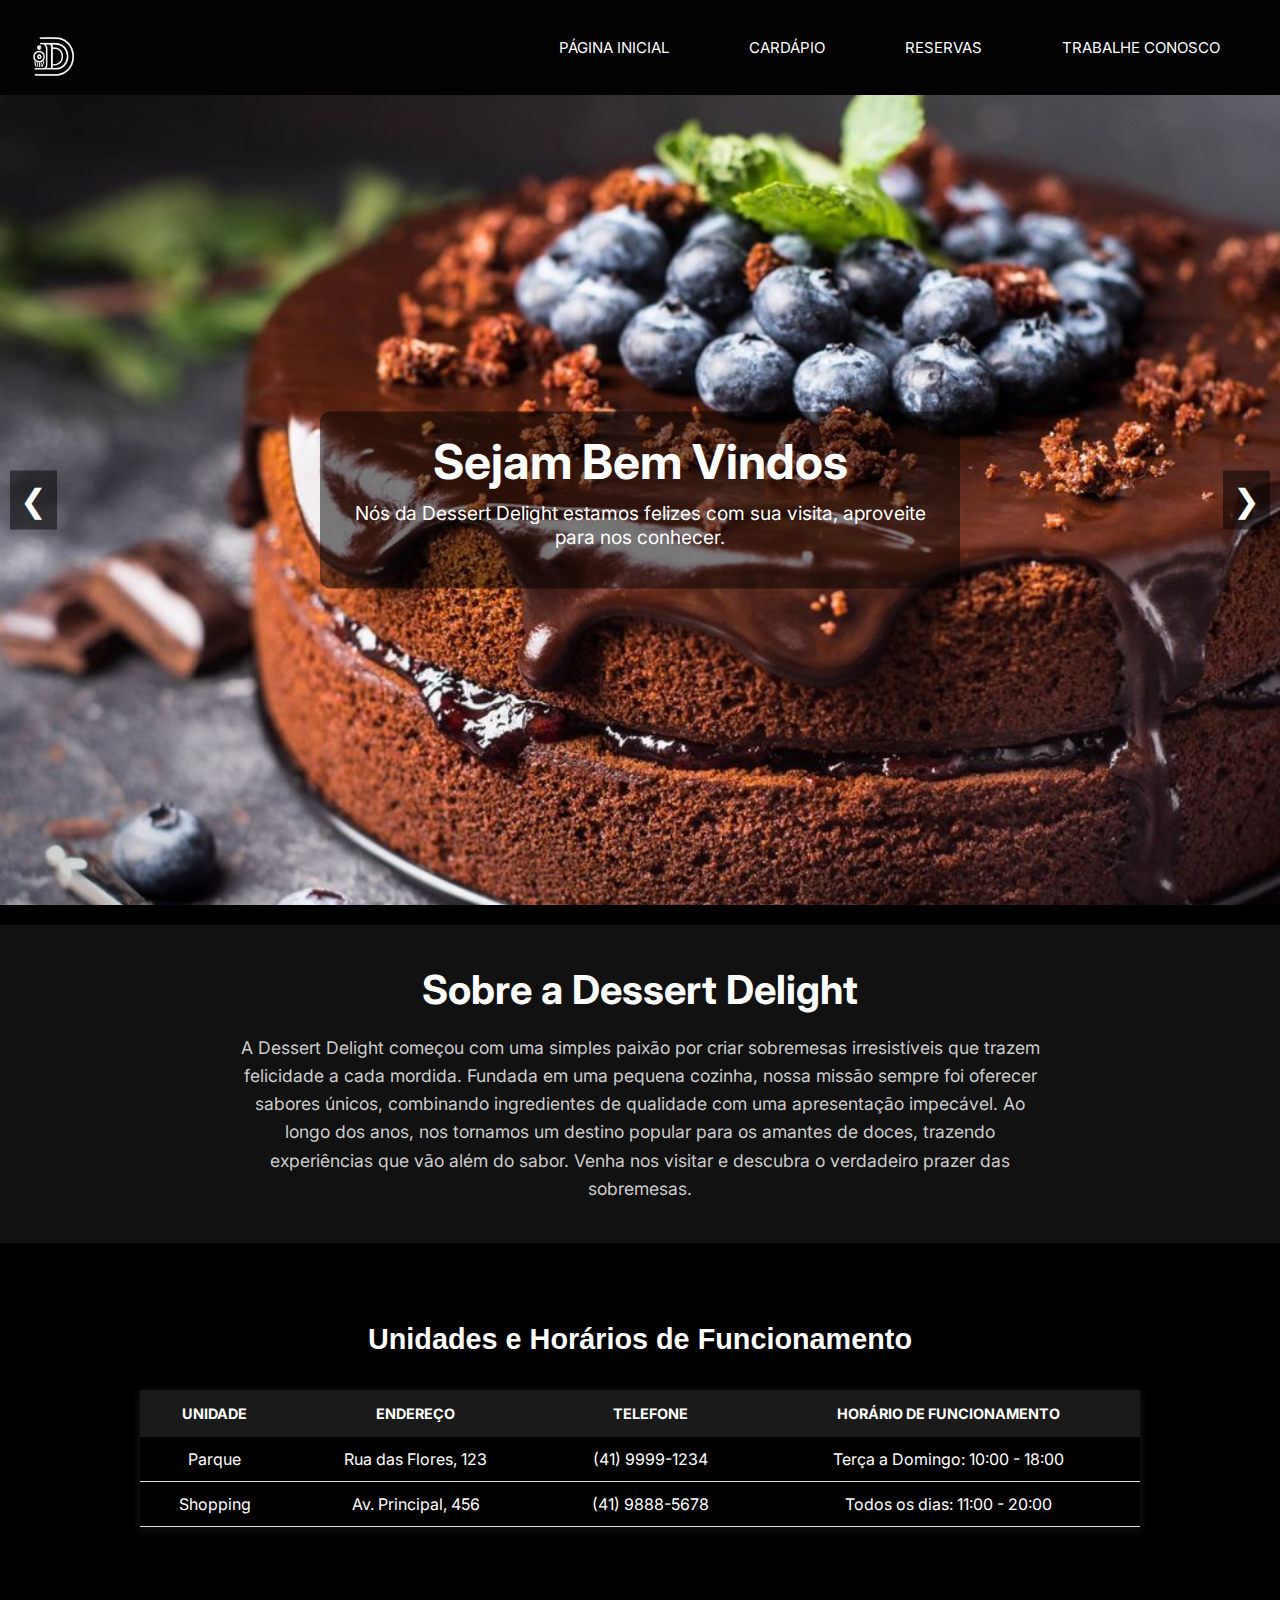
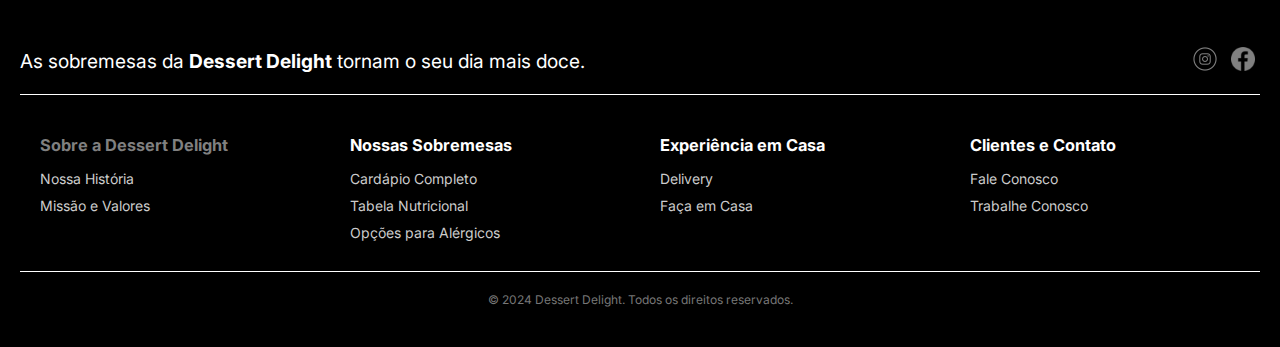
<file: index.html>
<!DOCTYPE html>
<html lang="pt-BR">

<head>
  <meta charset="UTF-8">
  <meta name="description" content="Dessert Delight - As melhores sobremesas artesanais de Curitiba">
  <meta name="keywords" content="sobremesas, doces, bolos, tortas, cookies, Curitiba">
  <title>Dessert Delight</title>
  <link rel="stylesheet" href="styles/index.css">
</head>

<body>

  <!-- Navbar -->
  <header class="navbar">
    <div class="container_nav">
      <nav>
        <div class="img_nav">
          <a href="index.html"><!--link pra pagina inicial--></a>
          <img src="img/logoloja.jpg" alt="logoloja">
        </div></a>
        <div class="nav-list">
          <ul class="ul">
            <li class="nav-item"><a href="index.html" class="nav-link">PÁGINA INICIAL</a></li>
            <li class="nav-item"><a href="menu.html" class="nav-link">CARDÁPIO</a></li>
            <li class="nav-item"><a href="reservas.html" class="nav-link">RESERVAS</a></li>
            <li class="nav-item"><a href="trabalhe-conosco.html" class="nav-link">TRABALHE CONOSCO</a></li>
          </ul>
        </div>
        <div class="mobile-menu-icon">
          <button xx="menuShow()"><img class="icon" src="img/menu_white_36dp.svg" alt=""></button>
        </div>
      </nav>



      <div class="mobile-menu">

        <ul>
          <li class="nav-item"><a href="index.html" class="nav-link">PÁGINA INICIAL</a></li>
          <li class="nav-item"><a href="menu.html" class="nav-link">CARDÁPIO</a></li>
          <li class="nav-item"><a href="reservas.html" class="nav-link">RESERVAS</a></li>
          <li class="nav-item"><a href="trabalhe-conosco.html" class="nav-link">TRABALHE CONOSCO</a></li>
        </ul>

      </div>
    </div>
  </header>

  <!-- Carrossel -->
  <section class="carousel-container">
    <div class="carousel">
      <button class="carousel-btn prev" onclick="mudarSlide(-1)">&#10094;</button>

      <div class="carousel-items">
        <div class="carousel-slide">
          <img src="img/restaurant1.jpg" alt="Restaurante 1">
          <div class="carousel-caption">
            <h2>Sejam Bem Vindos</h2>
            <p>Nós da Dessert Delight estamos felizes com sua visita, aproveite para nos conhecer.</p>
          </div>
        </div>

        <div class="carousel-slide">
          <img src="img/restaurant2.jpg" alt="Restaurante 2">
          <div class="carousel-caption">
            <h2>Ambiente <span>Aconchegante</span></h2>
            <p>Venha experimentar o melhor da gastronomia em um ambiente acolhedor.</p>
          </div>
        </div>

        <div class="carousel-slide">
          <img src="img/restaurant3.jpg" alt="Restaurante 3">
          <div class="carousel-caption">
            <h2>Sabores <span>Inesquecíveis</span></h2>
            <p>Aproveite uma experiência única com pratos feitos para você.</p>
          </div>
        </div>
      </div>

      <button class="carousel-btn next" onclick="mudarSlide(1)">&#10095;</button>
    </div>
  </section>
  <section class="about-section">
    <div class="about-content">
      <h2>Sobre a Dessert Delight</h2>
      <p>A Dessert Delight começou com uma simples paixão por criar sobremesas irresistíveis que trazem felicidade a
        cada mordida. Fundada em uma pequena cozinha, nossa missão sempre foi oferecer sabores únicos, combinando
        ingredientes de qualidade com uma apresentação impecável. Ao longo dos anos, nos tornamos um destino popular
        para os amantes de doces, trazendo experiências que vão além do sabor. Venha nos visitar e descubra o verdadeiro
        prazer das sobremesas.</p>
    </div>
  </section>

  <script src="scripts/carousel.js"></script>

  
  <section class="tabela">
    <h2>Unidades e Horários de Funcionamento</h2>
    <table class="info-tabela">
      <thead>
        <tr>

          <th>Unidade</th>
          <th>Endereço</th>
          <th>Telefone</th>
          <th>Horário de Funcionamento</th>

        </tr>
      </thead>
      <tbody>

        <tr>

          <td>Parque</td>
          <td>Rua das Flores, 123</td>
          <td>(41) 9999-1234</td>
          <td>Terça a Domingo: 10:00 - 18:00</td>
          
        </tr>

        <tr>
          <td>Shopping</td>
          <td>Av. Principal, 456</td>
          <td>(41) 9888-5678</td>
          <td>Todos os dias: 11:00 - 20:00</td>

        </tr>

      </tbody>
    </table>
  </section>
  
</body>
<!-- Rodapé -->
<footer class="footer">
  <div class="footer-top">
    <p>As sobremesas da <strong>Dessert Delight</strong> tornam o seu dia mais doce.</p>
    <div class="social-icons">
      <a href="#" target="_blank"><img src="img/instagram-icon.png" alt="Instagram"></a>
      <a href="#" target="_blank"><img src="img/facebook-icon.png" alt="Facebook"></a>
    </div>
  </div>

  <div class="footer-links">
    <div class="footer-column">
      <h3 style="color: grey;">Sobre a Dessert Delight</h3>
      <a href="#">Nossa História</a>
      <a href="#">Missão e Valores</a>
    </div>
    <div class="footer-column">
      <h3>Nossas Sobremesas</h3>
      <a href="menu.html">Cardápio Completo</a>
      <a href="#">Tabela Nutricional</a>
      <a href="#">Opções para Alérgicos</a>
    </div>
    <div class="footer-column">
      <h3>Experiência em Casa</h3>
      <a href="#">Delivery</a>
      <a href="#">Faça em Casa</a>
    </div>
    <div class="footer-column">
      <h3>Clientes e Contato</h3>
      <a href="#">Fale Conosco</a>
      <a href="trabalhe-conosco.html">Trabalhe Conosco</a>
    </div>
  </div>

  <div class="footer-bottom">
    <p>&copy; 2024 Dessert Delight. Todos os direitos reservados.</p>
  </div>
</footer>

</html>
</file>
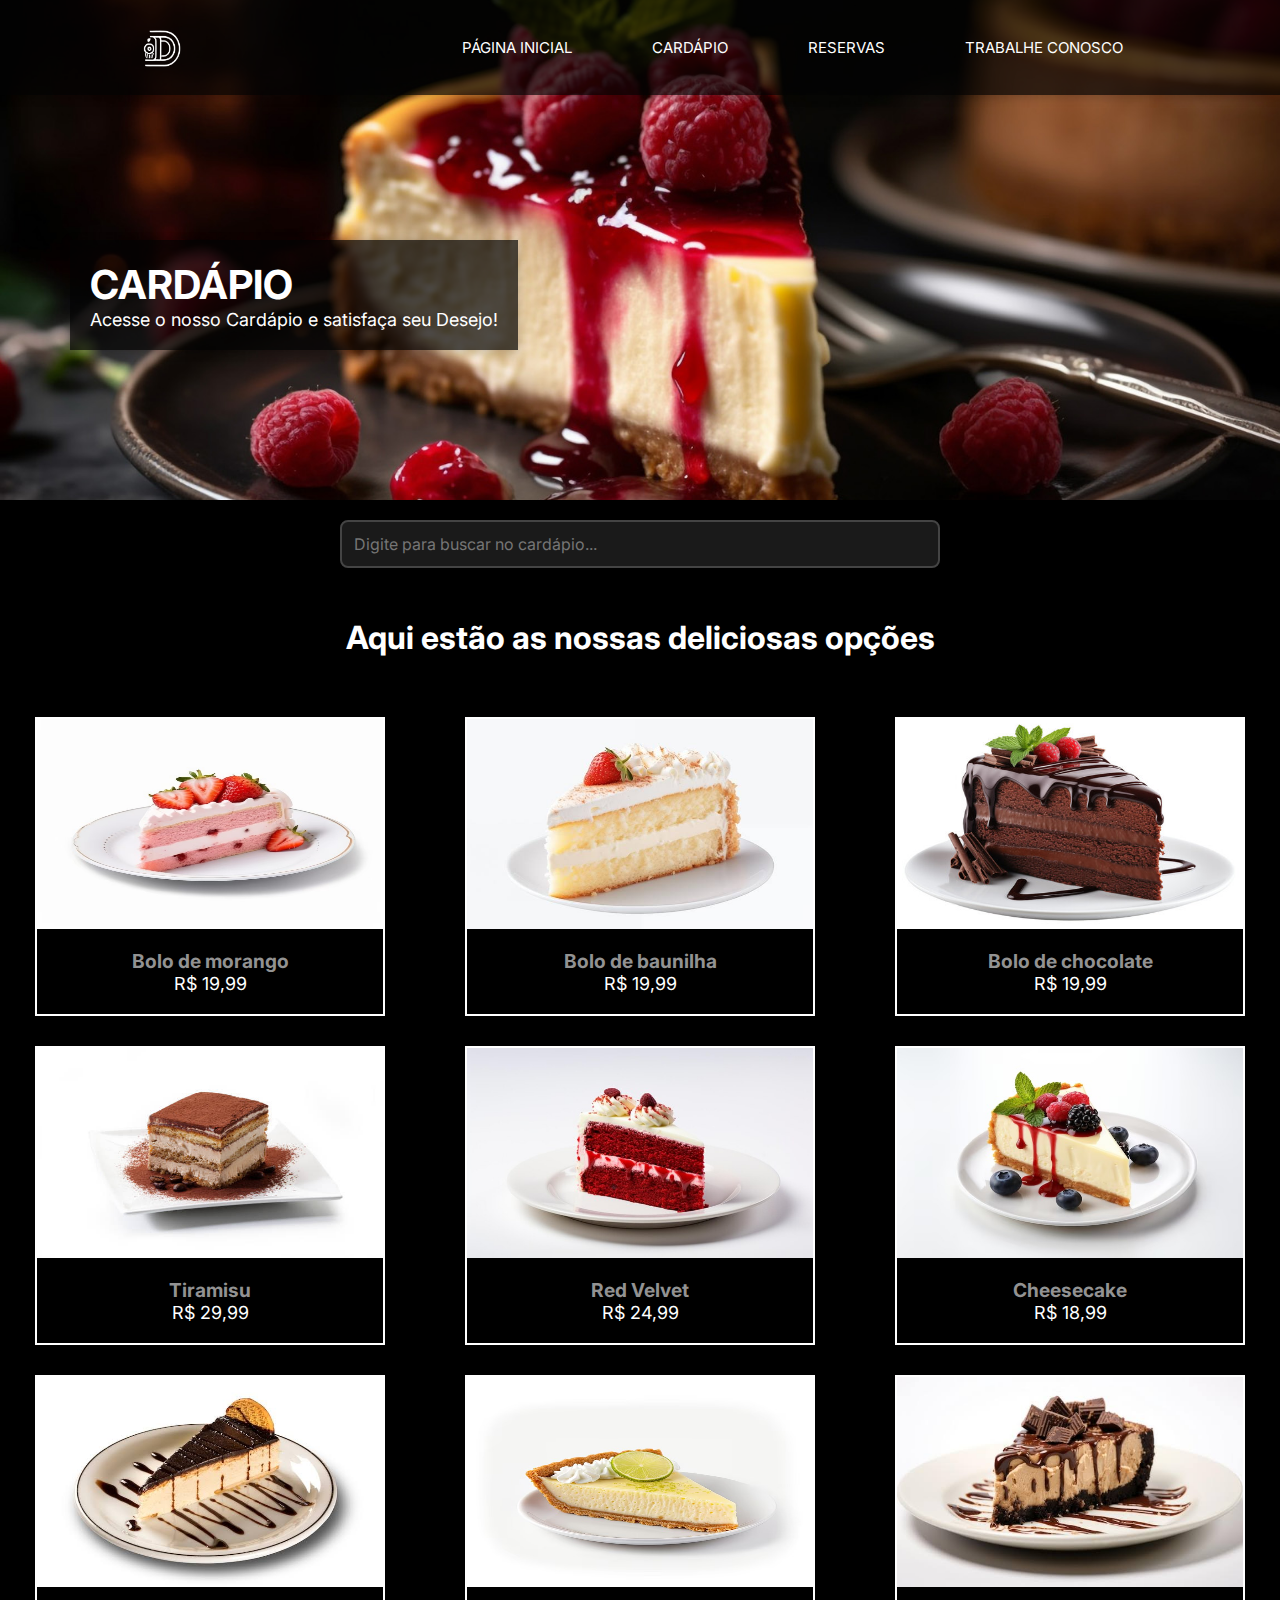
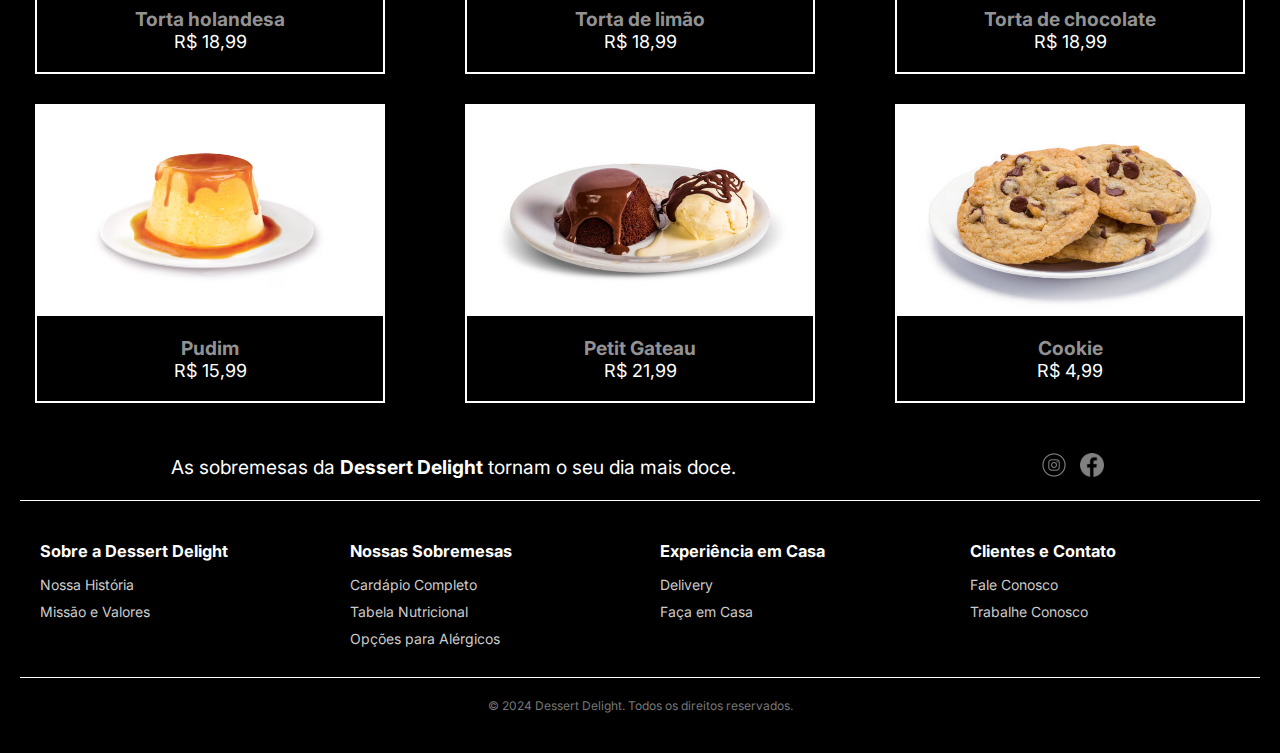
<file: menu.html>
<!DOCTYPE html>
<html lang="pt-br">
<head>
    <meta charset="UTF-8">
    <meta name="viewport" content="width=device-width, initial-scale=1.0">
    <title>Cardápio | Dessert Delight</title>
    <link rel="stylesheet" href="styles/menu.css">
    <link rel="stylesheet" href="https://cdnjs.cloudflare.com/ajax/libs/font-awesome/4.7.0/css/font-awesome.css" />
</head>
<body>
    <main>
        <header class="navbar" style="background-image: url('img/headerimg.jpg');">
            <div class="container_nav">
                <nav>
                    <div class="img_nav">
                        <a href="index.html"><img src="img/logo.png" alt="logoloja"></a>
                    </div>
                    <div class="nav-list">
                        <ul class="ul">
                            <li class="nav-item"><a href="index.html" class="nav-link">PÁGINA INICIAL</a></li>
                            <li class="nav-item"><a href="menu.html" class="nav-link">CARDÁPIO</a></li>
                            <li class="nav-item"><a href="reservas.html" class="nav-link">RESERVAS</a></li>
                            <li class="nav-item"><a href="trabalhe-conosco.html" class="nav-link">TRABALHE CONOSCO</a></li>
                        </ul>
                    </div>
                    <div class="mobile-menu-icon">
                        <button onclick="menuShow()"><img class="icon" src="img/menu_white_36dp.svg" alt=""></button>
                    </div>
                </nav>
            </div>

            <div class="mobile-menu">
                <ul>
                    <li class="nav-item"><a href="index.html" class="nav-link">PÁGINA INICIAL</a></li>
                    <li class="nav-item"><a href="menu.html" class="nav-link">CARDÁPIO</a></li>
                    <li class="nav-item"><a href="reservas.html" class="nav-link">RESERVAS</a></li>
                    <li class="nav-item"><a href="trabalhe-conosco.html" class="nav-link">TRABALHE CONOSCO</a></li>
                </ul>
            </div>

            <section class="titulo">
                <div class="titulo_text">
                    <h1>CARDÁPIO</h1>
                    <p>Acesse o nosso Cardápio e satisfaça seu Desejo!</p>
                </div>
            </section>
        </header>

        <section class="search-section">
            <input 
            type="text" 
            id="searchInput" 
            placeholder="Digite para buscar no cardápio..."/>
        </section>

        <h1 class="sobremesas">Aqui estão as nossas deliciosas opções</h1>

        <section class="card-container">
            <div class="card" data-name="Bolo de morango">
                <img src="img/bolomorango.jpeg">
                <div class="card-text">
                    <h5>Bolo de morango</h5>
                    <p>R$ 19,99</p>
                </div>
            </div>
            <div class="card" data-name="Bolo de baunilha">
                <img src="img/bolobau.jfif">
                <div class="card-text">
                    <h5>Bolo de baunilha</h5>
                    <p>R$ 19,99</p>
                </div>
            </div>
            <div class="card" data-name="Bolo de chocolate">
                <img src="img/bolohocolate.jpeg">
                <div class="card-text">
                    <h5>Bolo de chocolate</h5>
                    <p>R$ 19,99</p>
                </div>
            </div>
            <div class="card" data-name="Tiramisu">
                <img src="img/tiramisu.jfif">
                <div class="card-text">
                    <h5>Tiramisu</h5>
                    <p>R$ 29,99</p>
                </div>
            </div>
            <div class="card" data-name="Red Velvet">
                <img src="img/redvelvet.jpeg">
                <div class="card-text">
                    <h5>Red Velvet</h5>
                    <p>R$ 24,99</p>
                </div>
            </div>
            <div class="card" data-name="Cheesecake">
                <img src="img/cheesecake.jpeg">
                <div class="card-text">
                    <h5>Cheesecake</h5>
                    <p>R$ 18,99</p>
                </div>
            </div>
            <div class="card" data-name="Torta holandesa">
                <img src="img/tortahol.jfif">
                <div class="card-text">
                    <h5>Torta holandesa</h5>
                    <p>R$ 18,99</p>
                </div>
            </div>
            <div class="card" data-name="Torta de limão">
                <img src="img/tortalimao.jpeg">
                <div class="card-text">
                    <h5>Torta de limão</h5>
                    <p>R$ 18,99</p>
                </div>
            </div>
            <div class="card" data-name="Torta de chocolate">
                <img src="img/tortachoc.jpeg">
                <div class="card-text">
                    <h5>Torta de chocolate</h5>
                    <p>R$ 18,99</p>
                </div>
            </div>
            <div class="card" data-name="Pudim">
                <img src="img/pudim.avif">
                <div class="card-text">
                    <h5>Pudim</h5>
                    <p>R$ 15,99</p>
                </div>
            </div>
            <div class="card" data-name="Petit Gateau">
                <img src="img/petit.jpg">
                <div class="card-text">
                    <h5>Petit Gateau</h5>
                    <p>R$ 21,99</p>
                </div>
            </div>
            <div class="card" data-name="Cookie">
                <img src="img/cookies.jfif">
                <div class="card-text">
                    <h5>Cookie</h5>
                    <p>R$ 4,99</p>
                </div>
            </div>
        </section>

       <footer class="footer">
    <div class="footer-top">
        <p>As sobremesas da <strong>Dessert Delight</strong> tornam o seu dia mais doce.</p>
        <div class="social-icons">
            <a href="#"><img src="img/instagram-icon.png" alt=""></a>
            <a href="#"><img src="img/facebook-icon.png" alt=""></a>
        </div>
    </div>

    <div class="footer-links">
        <div class="footer-column">
            <h3>Sobre a Dessert Delight</h3>
            <a href="#">Nossa História</a>
            <a href="#">Missão e Valores</a>
        </div>
        <div class="footer-column">
            <h3>Nossas Sobremesas</h3>
            <a href="menu.html">Cardápio Completo</a>
            <a href="#">Tabela Nutricional</a>
            <a href="#">Opções para Alérgicos</a>
        </div>
        <div class="footer-column">
            <h3>Experiência em Casa</h3>
            <a href="#">Delivery</a>
            <a href="#">Faça em Casa</a>
        </div>
        <div class="footer-column">
            <h3>Clientes e Contato</h3>
            <a href="#">Fale Conosco</a>
            <a href="trabalhe-conosco.html">Trabalhe Conosco</a>
        </div>
    </div>

    <div class="footer-bottom">
        <p>&copy; 2024 Dessert Delight. Todos os direitos reservados.</p>
    </div>
</footer>

        <script src="scripts/menu.js"></script>
    </main>
</body>
</html>
</file>
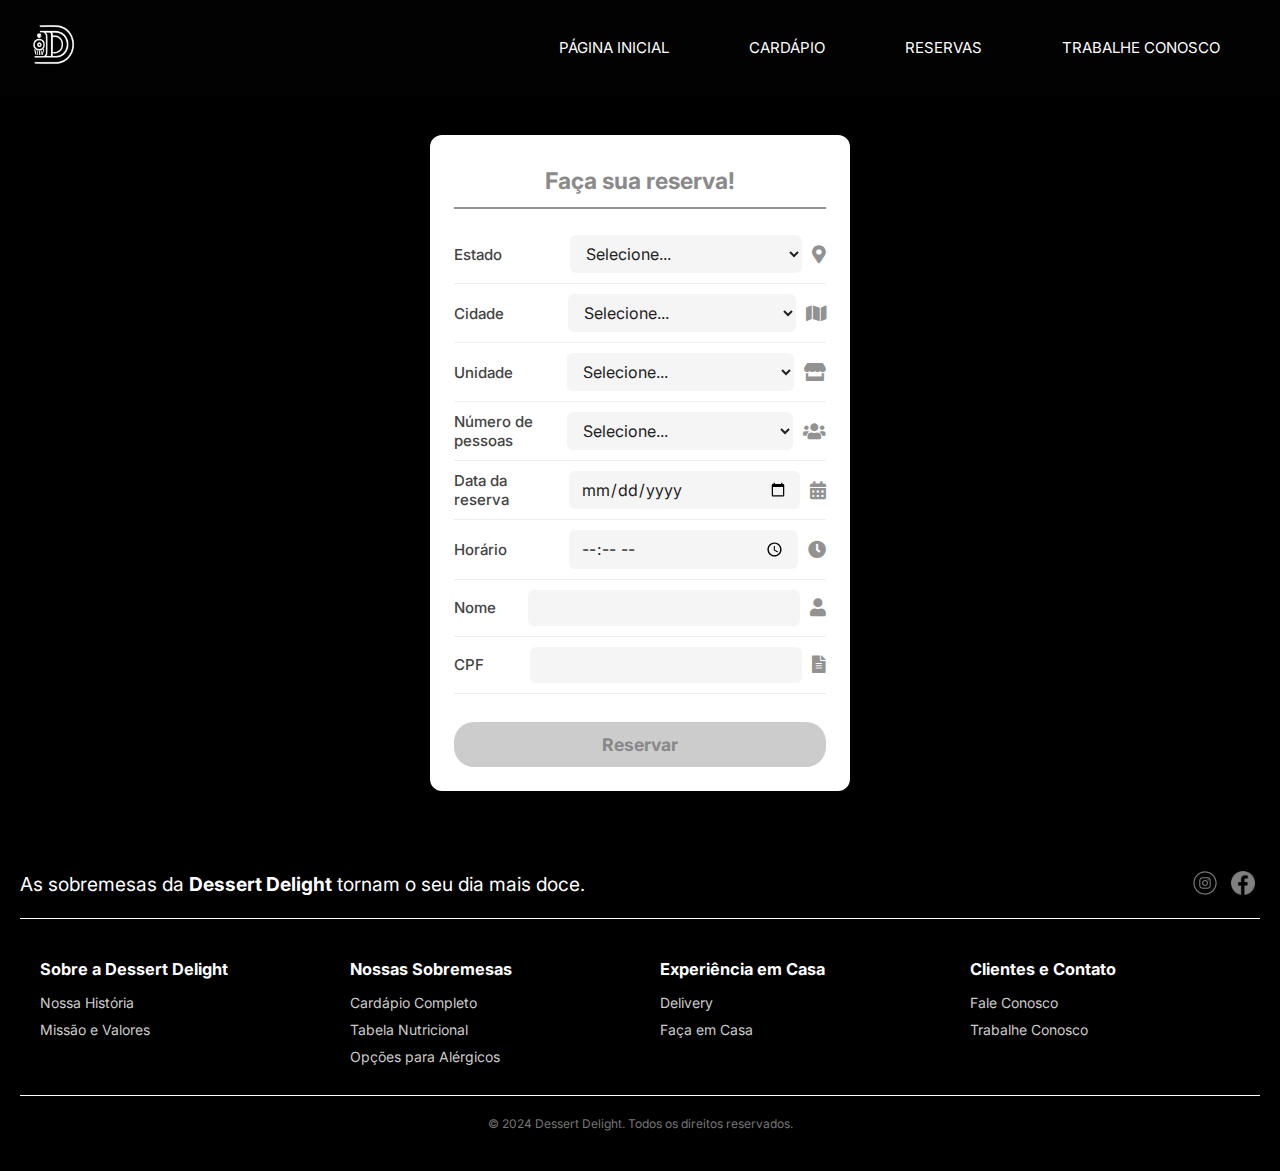
<file: reservas.html>
<!DOCTYPE html>
<html lang="pt-BR">
  <head>
    <meta charset="UTF-8" />
    <meta name="viewport" content="width=device-width, initial-scale=1.0" />
    <title>Reservas | Dessert Delight</title>
    <link rel="stylesheet" href="styles/reservas.css" />
    <link
      rel="stylesheet"
      href="https://cdnjs.cloudflare.com/ajax/libs/font-awesome/5.15.4/css/all.min.css"
    />
  </head>

  <body>
   <div class="container_nav">
      <nav>
        <div class="img_nav">
          <a href="index.html"><!--link pra pagina inicial--></a>
          <img src="img/logoloja.jpg" alt="logoloja">
        </div></a>
        <div class="nav-list">
          <ul class="ul">
            <li class="nav-item"><a href="index.html" class="nav-link">PÁGINA INICIAL</a></li>
            <li class="nav-item"><a href="menu.html" class="nav-link">CARDÁPIO</a></li>
            <li class="nav-item"><a href="reservas.html" class="nav-link">RESERVAS</a></li>
            <li class="nav-item"><a href="trabalhe-conosco.html" class="nav-link">TRABALHE CONOSCO</a></li>
          </ul>
        </div>
        <div class="mobile-menu-icon">
          <button xx="menuShow()"><img class="icon" src="img/menu_white_36dp.svg" alt=""></button>
        </div>
      </nav>



      <div class="mobile-menu">

        <ul>
          <li class="nav-item"><a href="index.html" class="nav-link">PÁGINA INICIAL</a></li>
          <li class="nav-item"><a href="menu.html" class="nav-link">CARDÁPIO</a></li>
          <li class="nav-item"><a href="reservas.html" class="nav-link">RESERVAS</a></li>
          <li class="nav-item"><a href="trabalhe-conosco.html" class="nav-link">TRABALHE CONOSCO</a></li>
        </ul>

      </div>
    </div>

    <main>
      <div class="container">
        <div class="title">
          <div class="subtitle">Faça sua reserva!</div>
        </div>
        <!--formulário-->
        <div class="campos">
          <label for="estado">Estado</label>

          <select id="estado" class="select-estado">
            <option>Selecione...</option>
            <option>Paraná(PR)</option>
            <option>Santa Catarina(SC)</option>
          </select>

          <span class="icon">
            <i class="fas fa-map-marker-alt"></i>
          </span>
        </div>

        <div class="campos">
          <label for="cidade">Cidade</label>

          <select id="cidade" class="select-cidade">
            <option>Selecione...</option>
            <option>Curitiba(PR)</option>
            <option>Londrina(PR)</option>
            <option>Florianópolis(SC)</option>
            <option>Blumenau(SC)</option>
          </select>

          <span class="icon">
            <i class="fas fa-map"></i>
          </span>
        </div>

        <div class="campos">
          <label for="unidade">Unidade</label>

          <select id="unidade" class="select-unidade">
            <option>Selecione...</option>
            <option value="parque">Parque</option>
            <option value="shopping">Shopping</option>
          </select>

          <span class="icon">
            <i class="fas fa-store"></i>
          </span>
        </div>

        <div class="campos">
          <label for="pessoas">Número de pessoas</label>
          <select id="pessoas" class="select-pessoas">
            <option>Selecione...</option>
            <option value="1">1</option>
            <option value="2">2</option>
            <option value="3">3</option>
            <option value="4">4</option>
            <option value="5">5</option>
            <option value="6">6</option>
            <option value="7">7</option>
            <option value="8">8</option>
            <option value="9">9</option>
            <option value="10">10</option>
          </select>

          <span class="icon">
            <i class="fas fa-users"></i>
          </span>
        </div>

        <div class="campos">
          <label for="data">Data da reserva</label>
          <input type="date" id="data" class="label-data" />

          <span class="icon">
            <i class="fas fa-calendar-alt"></i>
          </span>
        </div>

        <div class="campos">
          <label for="horario">Horário</label>
          <input type="time" id="horario" min="2024-11-07" max="2025-12-31
          class=" label-horario">

          <span class="icon">
            <i class="fas fa-clock"></i>
          </span>
        </div>

        <div class="campos">
          <label for="nome">Nome</label>
          <input type="text" class="input-nome" id="nome" />

          <span class="icon">
            <i class="fas fa-user"></i>
          </span>
        </div>

        <div class="campos">
          <label for="cpf">CPF</label>
          <input type="text" id="cpf" class="input-cpf" maxlength="11" />

          <span class="icon">
            <i class="fas fa-file-alt"></i>
          </span>
        </div>

        <button id="botao" class="botao" disabled>Reservar</button>
      </div>
    </main>

    <footer class="footer">
      <div class="footer-top">
        <p>
          As sobremesas da <strong>Dessert Delight</strong> tornam o seu dia
          mais doce.
        </p>
        <div class="social-icons">
          <a href="#" target="_blank"
            ><img src="img/instagram-icon.png" alt="Instagram"
          /></a>
          <a href="#" target="_blank"
            ><img src="img/facebook-icon.png" alt="Facebook"
          /></a>
        </div>
      </div>
      <div class="footer-links">
        <div class="footer-column">
          <h3>Sobre a Dessert Delight</h3>
          <a href="#">Nossa História</a>
          <a href="#">Missão e Valores</a>
        </div>
        <div class="footer-column">
          <h3>Nossas Sobremesas</h3>
          <a href="menu.html">Cardápio Completo</a>
          <a href="#">Tabela Nutricional</a>
          <a href="#">Opções para Alérgicos</a>
        </div>
        <div class="footer-column">
          <h3>Experiência em Casa</h3>
          <a href="#">Delivery</a>
          <a href="#">Faça em Casa</a>
        </div>
        <div class="footer-column">
          <h3>Clientes e Contato</h3>
          <a href="#">Fale Conosco</a>
          <a href="trabalhe-conosco.html">Trabalhe Conosco</a>
        </div>
      </div>
      <div class="footer-bottom">
        <p>&copy; 2024 Dessert Delight. Todos os direitos reservados.</p>
      </div>
    </footer>

   <script>
  /* Habilita o botão apenas com todos os campos preenchidos */
  const inputs = document.querySelectorAll("input, select");
  const botao = document.getElementById("botao");

  function verificarCampos() {
    let todosPreenchidos = true;
    inputs.forEach((input) => {
      if (input.value === "" || input.value === "Selecione...") {
        todosPreenchidos = false;
      }
    });
    botao.disabled = !todosPreenchidos;
    botao.style.cursor = todosPreenchidos ? "pointer" : "not-allowed";
  }

  inputs.forEach((input) =>
    input.addEventListener("input", verificarCampos)
  );

  /* Atualiza a página após clicar no botão reservar */
  botao.addEventListener("click", () => {
    alert("Reserva enviada com sucesso!");
    location.reload();
  });
</script>

  </body>
</html>
</file>
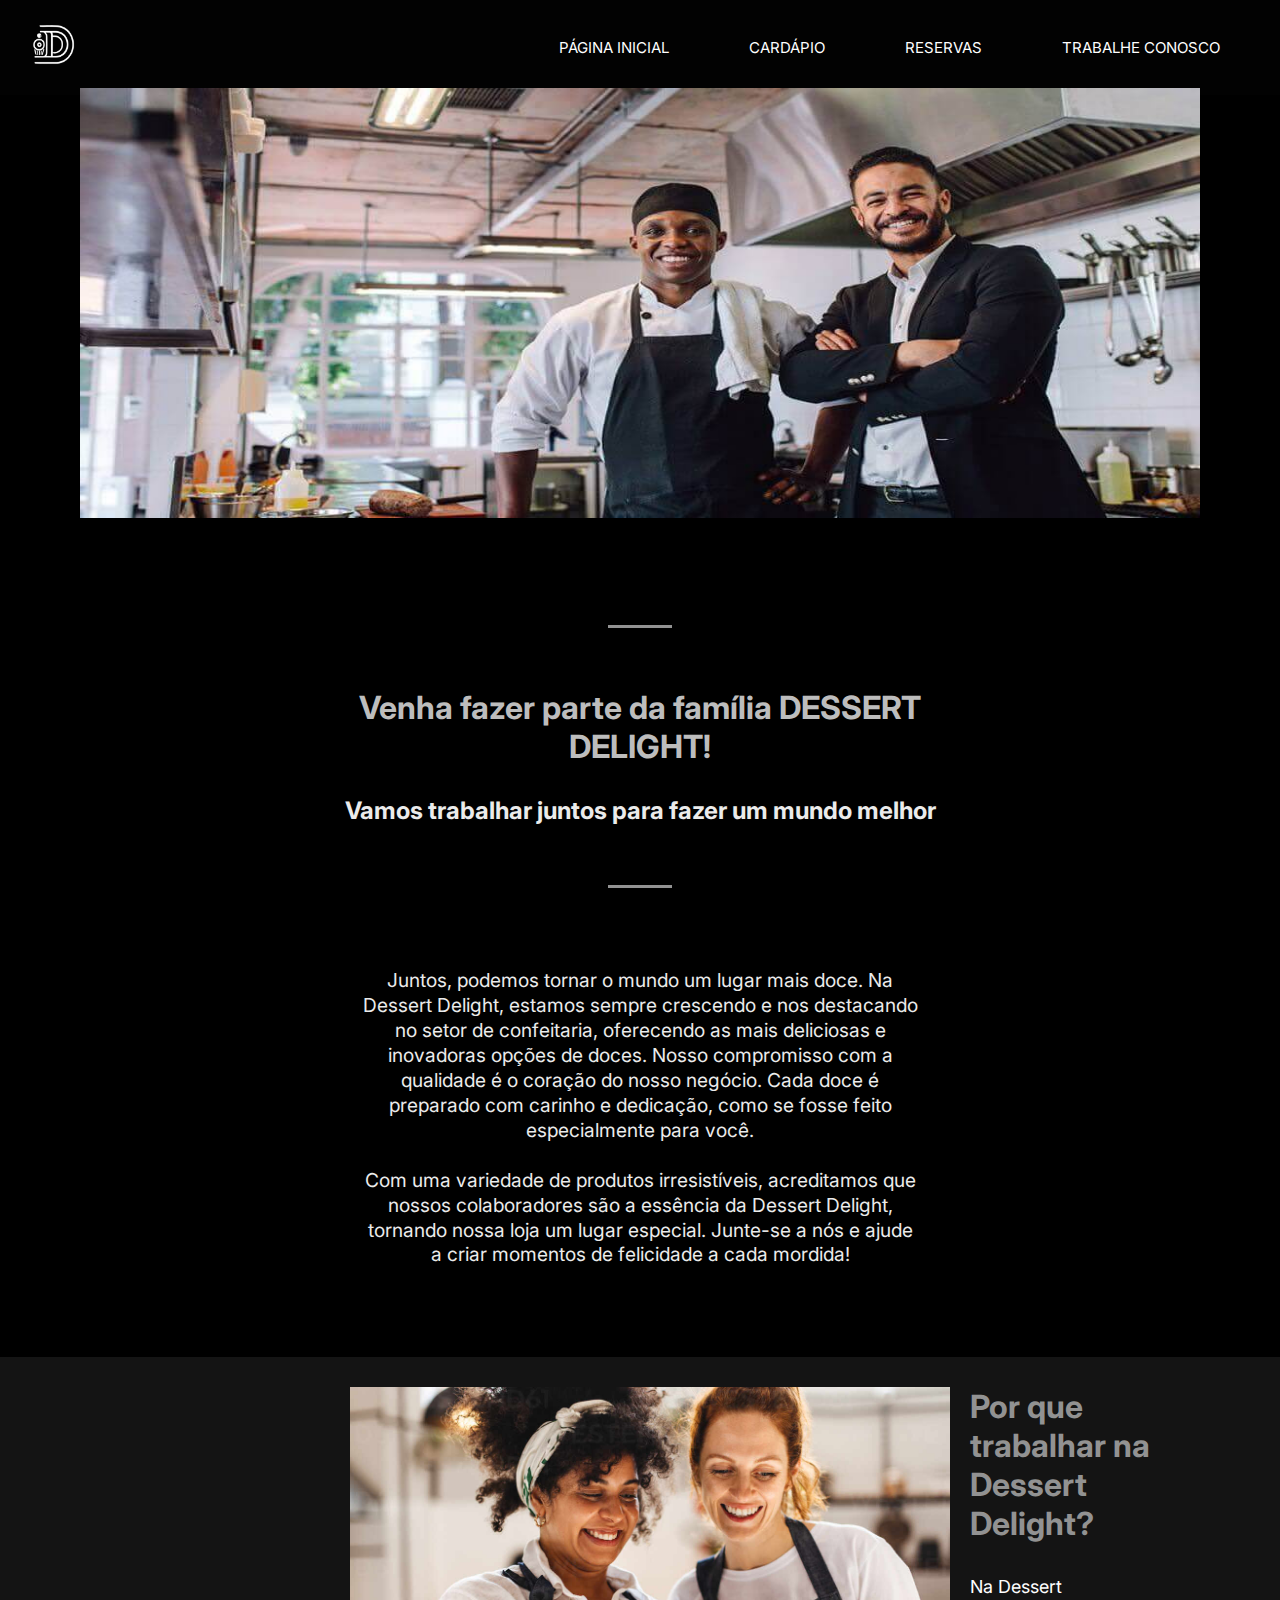
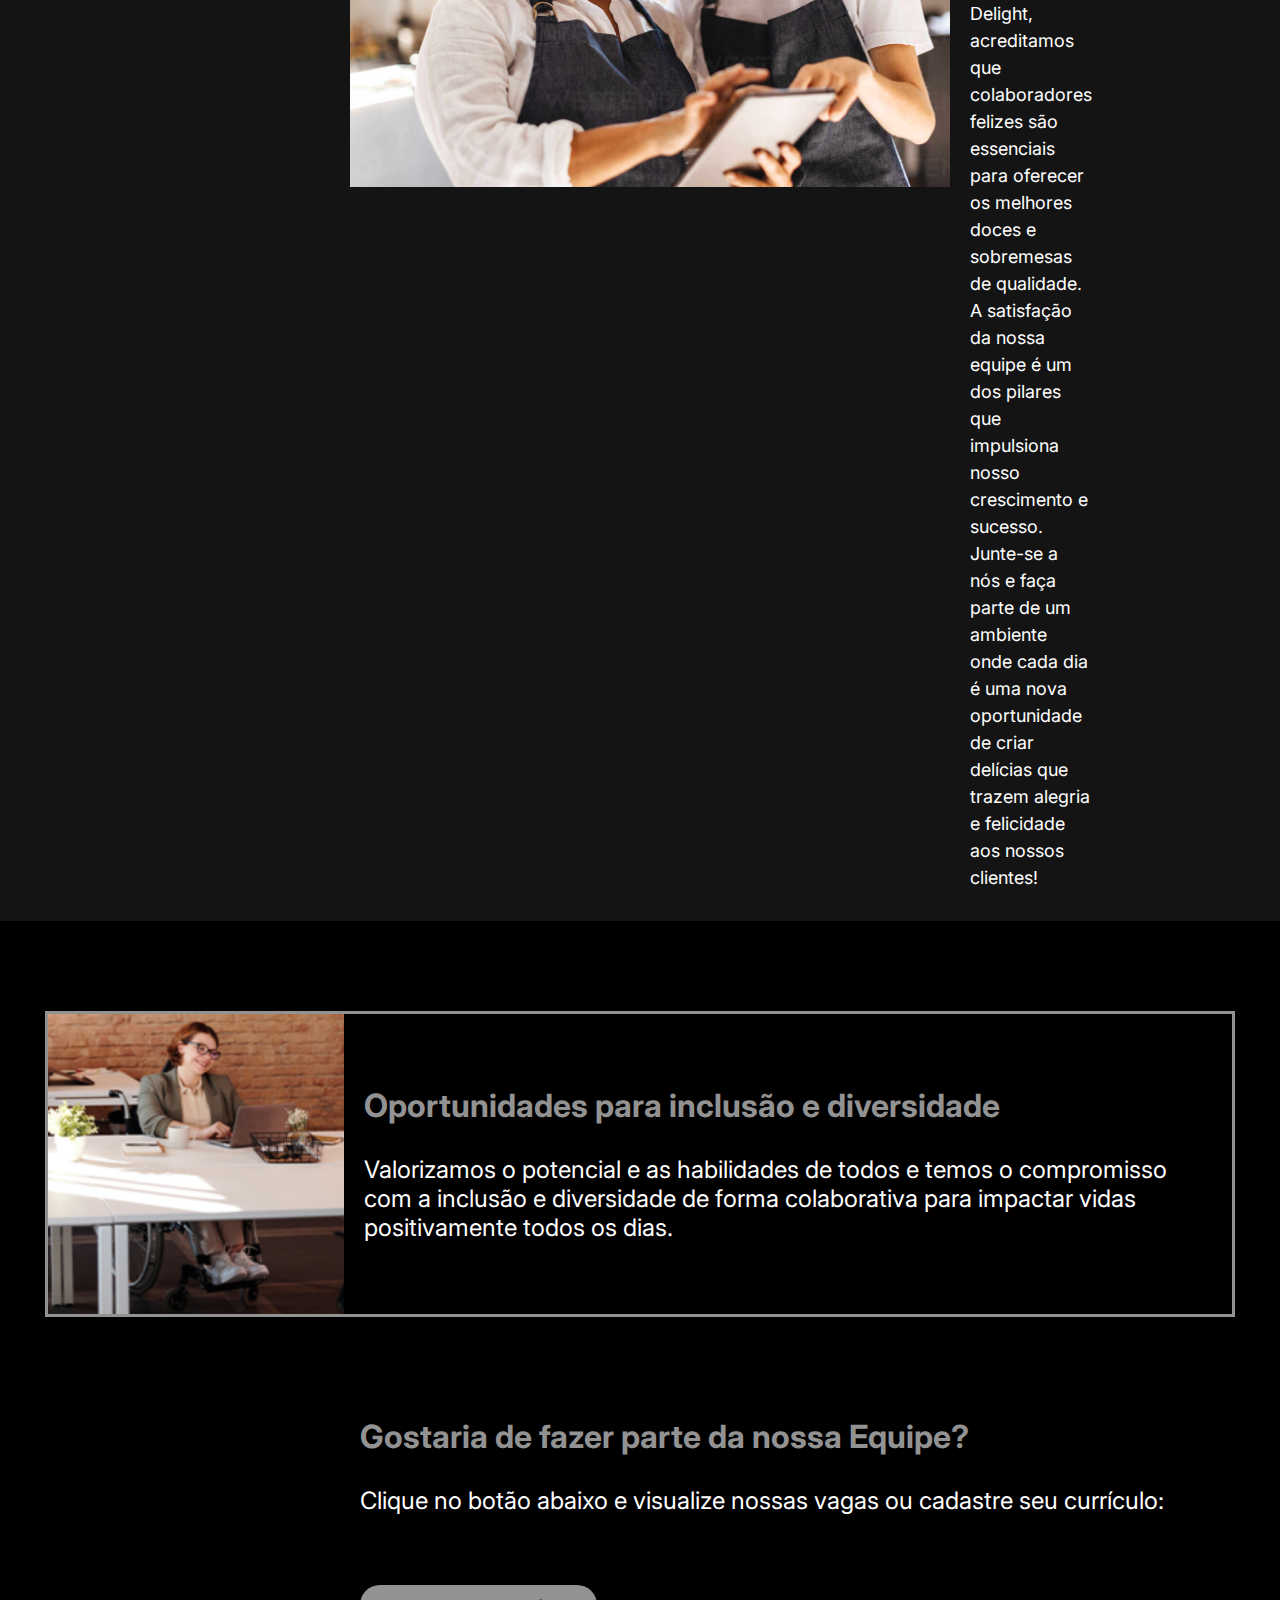
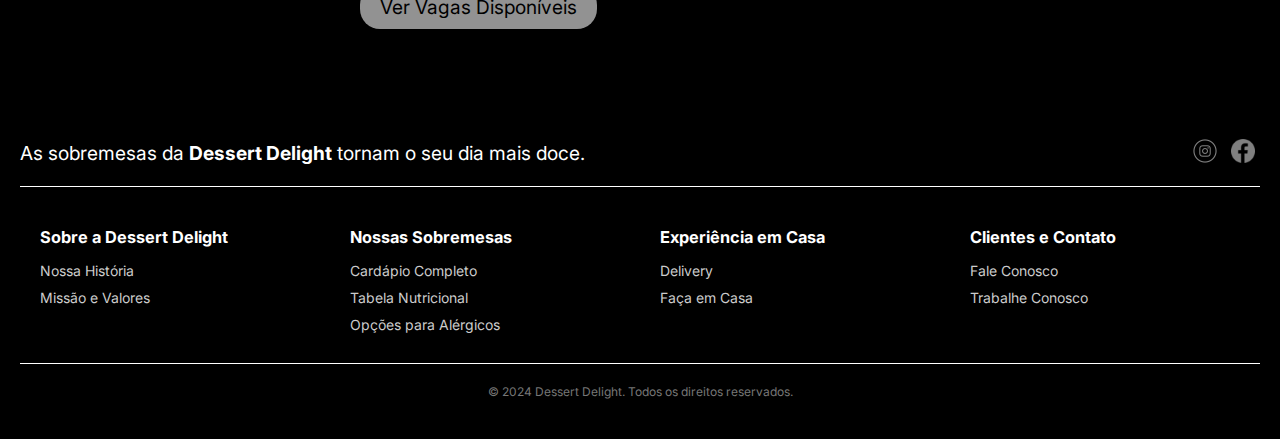
<file: trabalhe-conosco.html>
<!DOCTYPE html>
<html lang="pt-BR">
  <head>
    <meta charset="UTF-8" />
    <meta name="viewport" content="width=device-width, initial-scale=1.0" />
    <title>Trabalhe Conosco | Dessert Delight</title>
    <link rel="stylesheet" href="styles/trabalhe-conosco.css" />
    <link
      rel="stylesheet"
      href="https://cdnjs.cloudflare.com/ajax/libs/font-awesome/4.7.0/css/font-awesome.min.css"
    />
  </head>

  <body>
    <main>
      <div class="container_nav">
      <nav>
        <div class="img_nav">
          <a href="index.html"><!--link pra pagina inicial--></a>
          <img src="img/logoloja.jpg" alt="logoloja">
        </div></a>
        <div class="nav-list">
          <ul class="ul">
            <li class="nav-item"><a href="index.html" class="nav-link">PÁGINA INICIAL</a></li>
            <li class="nav-item"><a href="menu.html" class="nav-link">CARDÁPIO</a></li>
            <li class="nav-item"><a href="reservas.html" class="nav-link">RESERVAS</a></li>
            <li class="nav-item"><a href="trabalhe-conosco.html" class="nav-link">TRABALHE CONOSCO</a></li>
          </ul>
        </div>
        <div class="mobile-menu-icon">
          <button xx="menuShow()"><img class="icon" src="img/menu_white_36dp.svg" alt=""></button>
        </div>
      </nav>



      <div class="mobile-menu">

        <ul>
          <li class="nav-item"><a href="index.html" class="nav-link">PÁGINA INICIAL</a></li>
          <li class="nav-item"><a href="menu.html" class="nav-link">CARDÁPIO</a></li>
          <li class="nav-item"><a href="reservas.html" class="nav-link">RESERVAS</a></li>
          <li class="nav-item"><a href="trabalhe-conosco.html" class="nav-link">TRABALHE CONOSCO</a></li>
        </ul>

      </div>
    </div>

      <section class="trabalheconosco">
        <div class="imagem">
          <img src="img/restaurant_01-1024x512-1.jpg" />
        </div>
      </section>

      <section class="facaparte">
        <div class="facaparte-text">
          <h2>
            <span style="font-weight: bold; color: #bdbdbd"
              >Venha fazer parte da família DESSERT DELIGHT!</span
            >
          </h2>
          <h3>Vamos trabalhar juntos para fazer um mundo melhor</h3>
          <p>
            Juntos, podemos tornar o mundo um lugar mais doce. Na Dessert
            Delight, estamos sempre crescendo e nos destacando no setor de
            confeitaria, oferecendo as mais deliciosas e inovadoras opções de
            doces. Nosso compromisso com a qualidade é o coração do nosso
            negócio. Cada doce é preparado com carinho e dedicação, como se
            fosse feito especialmente para você.
            <br />
            <br />
            Com uma variedade de produtos irresistíveis, acreditamos que nossos
            colaboradores são a essência da Dessert Delight, tornando nossa loja
            um lugar especial. Junte-se a nós e ajude a criar momentos de
            felicidade a cada mordida!
          </p>
        </div>
      </section>

      <article class="porque">
        <div class="porque-img">
          <img src="img/2girls.jpg" />
        </div>

        <div class="porque-text">
          <h4>Por que trabalhar na Dessert Delight?</h4>
          <p>
            Na Dessert Delight, acreditamos que colaboradores felizes são
            essenciais para oferecer os melhores doces e sobremesas de
            qualidade. A satisfação da nossa equipe é um dos pilares que
            impulsiona nosso crescimento e sucesso. Junte-se a nós e faça parte
            de um ambiente onde cada dia é uma nova oportunidade de criar
            delícias que trazem alegria e felicidade aos nossos clientes!
          </p>
        </div>
      </article>

      <aside class="oportunidades">
        <img src="img/colaboradora-pcd.png" />
        <div class="oportunidades-text">
          <h5>Oportunidades para inclusão e diversidade</h5>
          <p>
            Valorizamos o potencial e as habilidades de todos e temos o
            compromisso com a inclusão e diversidade de forma colaborativa para
            impactar vidas positivamente todos os dias.
          </p>
        </div>
      </aside>

      <aside class="vagas">
        <div class="vagas-text">
          <h6>Gostaria de fazer parte da nossa Equipe?</h6>
          <p>
            Clique no botão abaixo e visualize nossas vagas ou cadastre seu
            currículo:
          </p>

          <a href="#" class="botao">Ver Vagas Disponíveis</a>
        </div>
      </aside>

      <footer class="footer">
        <div class="footer-top">
          <p>
            As sobremesas da <strong>Dessert Delight</strong> tornam o seu dia
            mais doce.
          </p>
          <div class="social-icons">
            <a href="#" target="_blank"
              ><img src="img/instagram-icon.png" alt="Instagram"
            /></a>
            <a href="#" target="_blank"
              ><img src="img/facebook-icon.png" alt="Facebook"
            /></a>
          </div>
        </div>

        <div class="footer-links">
          <div class="footer-column">
            <h3>Sobre a Dessert Delight</h3>
            <a href="#">Nossa História</a>
            <a href="#">Missão e Valores</a>
          </div>
          <div class="footer-column">
            <h3>Nossas Sobremesas</h3>
            <a href="menu.html">Cardápio Completo</a>
            <a href="#">Tabela Nutricional</a>
            <a href="#">Opções para Alérgicos</a>
          </div>
          <div class="footer-column">
            <h3>Experiência em Casa</h3>
            <a href="#">Delivery</a>
            <a href="#">Faça em Casa</a>
          </div>
          <div class="footer-column">
            <h3>Clientes e Contato</h3>
            <a href="#">Fale Conosco</a>
            <a href="trabalhe-conosco.html">Trabalhe Conosco</a>
          </div>
        </div>

        <div class="footer-bottom">
          <p>&copy; 2024 Dessert Delight. Todos os direitos reservados.</p>
        </div>
      </footer>
    </main>
  </body>
</html>
</file>
<file: styles/menu.css>
@import url("https://fonts.googleapis.com/css2?family=Inter:wght@200;300;400;500&display=swap");

* {
  margin: 0 auto;
  box-sizing: border-box;
  font-family: "Inter", sans-serif;
}

body {
  background-color: black;
  margin: 0 auto;
}

main {
  border: none;
  max-width: 100%;
  width: 100%;
}

li {
  list-style: none;
}

header {
  background-position: center;
  background-size: cover;
  background-position: center;
  width: 100%;
  height: 500px;
  justify-content: center;
  align-items: center;
  overflow: hidden;
  position: relative;
}

.search-section {
    text-align: center;
    margin: 20px 0;
}

#searchInput {
    width: 80%;
    max-width: 600px; /* Evita que fique gigante em telas largas */
    padding: 12px;
    font-size: 16px;
    border: 2px solid #444;
    border-radius: 8px;
    background-color: #1a1a1a;
    color: white;
    outline: none;
} 

nav {
  width: 100%;
  background-color: rgba(3, 3, 3, 0.7);
  color: #ffffff;
  box-shadow: 0 2px 10px rgba(0, 0, 0, 0.2);
  display: flex;
  align-items: center;
  justify-content: space-between;
  padding: 20px 20px;
}

.img_nav {
  height: 55px;
  width: 70px;
}

nav img {
  height: 60px;
  width: 90px;
  filter: grayscale(100%) brightness(1000%);
}

nav ul {
  display: flex;
  align-items: center;
}

nav ul a {
  justify-content: center;
  text-decoration: none;
  text-align: center;
  display: inline-block;
  font-size: 15px;
  color: #ffffff;
  padding: 3px 10px;
  text-transform: uppercase;
  margin: 10px 15px;
}

.nav-list {
  display: flex;
  align-items: center;
}

.nav-list ul {
  display: flex;
  justify-content: center;
  list-style: none;
}

.nav-item {
  margin: 0 15px;
  list-style: none;
}

.mobile-menu-icon {
  display: none;
}

.nav-link {
  color: white;
  list-style: none;
  text-decoration: none;
  position: relative;
  transition: transform 0.3s ease;
}

.nav-link:hover {
  color: #d2ccd3c0;
  transform: translateY(-5px);
}

.mobile-menu {
  display: none;
  position: absolute;
  z-index: 1000;
  background-color: rgba(3, 3, 3, 0.7);
  color: white;
}

@media screen and (max-width: 730px) {
  .nav-bar {
    padding: 1.5rem 4rem;
  }

  .nav-item {
    display: none;
  }

  .login-button {
    display: none;
  }

  .mobile-menu-icon {
    display: block;
  }

  .mobile-menu-icon button {
    background-color: transparent;
    border: none;
    cursor: pointer;
  }

  .mobile-menu ul {
    display: flex;
    flex-direction: column;
    text-align: center;
    padding-bottom: 1rem;
  }

  .mobile-menu .nav-item {
    display: block;
    padding-top: 1.2rem;
  }

  .mobile-menu .login-button {
    display: block;
    padding: 1rem 2rem;
  }

  .mobile-menu .login-button button {
    width: 100%;
  }

  .open {
    display: block;
  }
}
.titulo_text {
  background-color: rgba(3, 3, 3, 0.7);
  padding: 20px 20px;
  color: #ffffff;
  text-align: center;
  box-shadow: 0 2px 10px rgba(0, 0, 0, 0.2);
  position: absolute;
  bottom: 150px;
  left: 70px;
  text-align: left;
}

.titulo_text h1 {
  font-size: 40px;
  text-align: left;
}

.titulo_text p {
  font-size: 18px;
}

.cardapio i {
  color: #ffffff;
  background-color: black;
  font-size: 50px;
  padding: 0px 20px;
}

.card-container {
  display: flex;
  flex-wrap: wrap;
  justify-content: space-between;
  align-items: center;
  gap: 30px;
  margin-left: auto;
  margin-right: auto;
  padding: 10px;
}

@media screen and (max-width: 1024px) {
  .card-container {
    grid-template-columns: repeat(2, 1fr);
    margin-left: auto;
    margin-right: auto;
  }
}

@media screen and (max-width: 600px) {
  .card-container {
    grid-template-columns: 1fr;
    margin-left: auto;
    margin-right: auto;
  }
}

.card {
  display: flex; /* Necessário para o JS card.style.display = "flex" */
  flex-direction: column; /* Garante que imagem e texto continuem um em cima do outro */
  border: 2px solid #ffffff;
  width: 350px;
  justify-content: center;
  transition: transform 0.3s ease;
}

.card:hover {
  transform: translateY(-5px);
  box-shadow: 0 5px 15px rgba(0, 0, 0, 0.3);
}

.card-text {
  color: #ffffff;
  margin: 20px 0;
}

.card-text h5 {
  color: #929292;
  font-size: larger;
  text-align: center;
}

.card-text p {
  font-size: large;
  text-align: center;
}

.card img {
  width: 100%;
  height: 210px;
}

/* Footer */
.footer {
  background-color: black;
  color: #fff;
  padding: 40px 20px;
  font-size: 14px;
}

.footer-top {
  display: flex;
  justify-content: space-between;
  align-items: center;
  border-bottom: 1px solid white;
  padding-bottom: 20px;
  margin-bottom: 20px;
}

.footer-top p {
  color: #fff;
  font-size: 1.2rem;
}

.social-icons a img {
  width: 24px;
  height: 24px;
  margin: 0 5px;
  filter: invert(50%);
}

.footer-links {
  display: flex;
  justify-content: space-between;
  flex-wrap: wrap;
  text-align: left; /* Garante alinhamento à esquerda  */
}

.footer-column {
  flex: 1;
  min-width: 150px;
  margin: 20px;
}

.footer-column h3 {
  color: white;
  margin-bottom: 15px;
}

.footer-column a {
  color: #ccc;
  display: block;
  margin-bottom: 10px;
  text-decoration: none;
}

.footer-column a:hover {
  color: #fff;
}

.footer-bottom {
  border-top: 1px solid white;
  padding-top: 20px;
  font-size: 12px;
  color: #777;
  text-align: center; /* Centraliza o copyright */
}

.footer-bottom p {
  margin: 0;
}

.sobremesas {
  color: white;
  text-align: center;
  margin-top: 50px;
  margin-bottom: 50px;
}
</file>
<file: styles/trabalhe-conosco.css>
@import url("https://fonts.googleapis.com/css2?family=Inter:wght@200;300;400;500&display=swap");
* {
  margin: 0;
  padding: 0;
  box-sizing: border-box;
  font-family: "Inter", sans-serif;
}

li {
  list-style: none;
}

body {
  background-color: black;
  font-family: Arial, Helvetica, sans-serif;
  margin: 0;
}

.menu {
  margin: 0 auto;
  padding: 0 0%;
  width: 100%;
}

main {
  border: none;
  width: 100%;
}

li {
  list-style: none;
}

.container_nav img {
  height: 75px;
  width: 70px;
}

/* Navbar */
nav {
  width: 100%;
  background-color: rgba(3, 3, 3, 0.7);
  color: #ffffff;
  box-shadow: 0 2px 10px rgba(0, 0, 0, 0.2);
  display: flex;
  align-items: center;
  justify-content: space-between;
  padding: 8px 20px;
}

nav img {
  height: 50px;
  width: 90px;
  filter: grayscale(100%) brightness(1000%);
}

nav ul {
  display: flex;
  align-items: center;
}

nav ul a {
  justify-content: center;
  text-decoration: none;
  text-align: center;
  display: inline-block;
  font-size: 15px;
  color: #ffffff;
  padding: 3px 10px;
  text-transform: uppercase;
  margin: 10px 15px;
}

.nav-list {
  display: flex;
  align-items: center;
}

.nav-list ul {
  display: flex;
  justify-content: center;
  list-style: none;
}

.nav-item {
  margin: 0 15px;

  list-style: none;
}

.mobile-menu-icon {
  display: none;
}

.nav-link {
  color: white;
  list-style: none;
  text-decoration: none;
  position: relative;
  transition: transform 0.3s ease;
}

.nav-link:hover {
  color: #d2ccd3c0;
  transform: translateY(-5px);
}

.mobile-menu {
  display: none;
  position: absolute;
  z-index: 1000;
  background-color: rgba(3, 3, 3, 0.7);
  color: white;
}

@media screen and (max-width: 730px) {
  .nav-bar {
    padding: 1.5rem 4rem;
  }

  .nav-item {
    display: none;
  }

  .login-button {
    display: none;
  }

  .mobile-menu-icon {
    display: block;
  }

  .mobile-menu-icon button {
    background-color: transparent;
    border: none;
    cursor: pointer;
  }

  .mobile-menu ul {
    display: flex;
    flex-direction: column;
    text-align: center;
    padding-bottom: 1rem;
  }

  .mobile-menu .nav-item {
    display: block;
    padding-top: 1.2rem;
  }

  .mobile-menu .login-button {
    display: block;
    padding: 1rem 2rem;
  }

  .mobile-menu .login-button button {
    width: 100%;
  }

  .open {
    display: block;
  }
}

.trabalheconosco {
  display: flex;
  /* alinhar elementos lado a lado */
  justify-content: center;
  /* Centraliza o conteúdo horizontalmente */
  align-items: center;
  /* Centraliza o conteúdo verticalmente */
  padding: 20px;
  height: 400px;
  position: relative;
}

.trabalheconosco .imagem img {
  max-width: 300%;
  width: 1120px;
  height: 430px;
  margin-top: 20px;
}

.facaparte {
  padding: top 30px;
  margin: 60px;
  margin-top: 100px;
  text-align: center;
  display: flex;
  align-items: center;
  margin-left: 280px;
  margin-right: 280px;
}

.facaparte .facaparte-text {
  color: #ebebeb;
  padding: 0 40px;
}

.facaparte .facaparte-text h2 {
  margin-bottom: 30px;
  font-size: xx-large;
}

.facaparte .facaparte-text h3 {
  margin-bottom: 50px;
  font-size: x-large;
}

.facaparte .facaparte-text p {
  line-height: 1.3;
  /* Espaçamento entre prarágrafos */
  text-align: center;
  /* Alinha o texto à esquerda */
  padding: 0 40px;
  font-size: larger;
  margin-bottom: 30px;
}

.facaparte-text h2::before {
  content: "";
  /* Elemento vazio */
  display: block;
  /* Faz com que o elemento seja exibido como bloco */
  width: 10%;
  /* Ajusta a largura da linha */
  height: 3px;
  /* Espessura da linha */
  background-color: #929292;
  margin: 30px auto 0;
  /* margem superior */
  margin-bottom: 60px;
}

.facaparte-text h3::after {
  content: "";
  /* Elemento vazio */
  display: block;
  /* Element exibido como bloco */
  width: 10%;
  /* Largura da linha */
  height: 3px;
  /* Espessura da linha */
  background-color: #929292;
  margin: 60px auto 0;
  /* margem superior */
  margin-bottom: 80px;
}

.porque {
  display: flex;
  background-color: rgb(20, 20, 20);
  justify-content: space-between;
  gap: 20px;
}

.porque-img img {
  width: 600px;
  height: auto;
  margin-left: 350px;
  margin-top: 30px;
  margin-bottom: 30px;
}

.porque-text {
  font-size: large;
  color: #ffffff;
  flex-grow: 1;
  /* Faz o texto ocupar o espaço restante */
  margin-top: 30px;
  margin-bottom: 30px;
  margin-right: 250px;
}

.porque-text h4 {
  font-size: xx-large;
  color: #929292;
  margin-bottom: 30px;
}

.porque-text p {
  margin-right: 100px;
  line-height: 1.5;
  /* Espaçamento entre prarágrafos */
}

article {
  margin-bottom: 90px;
}

.oportunidades {
  margin-top: 0px;
  display: flex;
  justify-content: flex-start;
  /* Alinha os itens ao início do contêiner */
  align-items: center;
  gap: 20px;
  border: 3px solid #929292;
  border-radius: 0px;
  /* Arredondamento da borda */
  padding: 0px;
  /* Espaço entre o conteúdo e a borda */
  max-width: 1190px;
  margin: 0 auto;
  /* Centralizar o contêiner */
}

.oportunidades-text {
  color: #ffffff;
  flex-grow: 1;
  margin-top: 30px;
  margin-bottom: 30px;
}

.oportunidades-text h5 {
  color: #929292;
  font-size: xx-large;
  margin-bottom: 30px;
}

.oportunidades-text p {
  font-size: x-large;
  padding-right: 20px;
}

.oportunidades img {
  width: 300px;
  height: 300px;
  border-top-left-radius: 0px;
  border-bottom-left-radius: 0px;
}

.vagas {
  display: flex;
  padding: 0 px;
  align-items: center;
  margin-top: 100px;
  position: relative;
  margin-left: 280px;
}

.vagas-text {
  color: #ffffff;
  margin-left: 80px;
}

.vagas-text h6 {
  font-size: xx-large;
  margin-bottom: 30px;
  color: #929292;
}

.vagas-text p {
  font-size: x-large;
  margin-bottom: 70px;
}

.vagas-text .frase-doce {
  font-size: large;
}

.icones-sociais {
  position: absolute;
  right: 150px !important;
  /* Distância da borda direita conforme necessário */
  top: 20;
  /* Posição vertical */
  display: flex;
  margin-bottom: 60px;
}

.icones-sociais a {
  margin-left: 10px;
  /* Eespaçamento entre os ícones */
  color: #ffffff;
}

.botao {
  display: inline-block;
  background-color: #929292;
  color: #000000;
  padding: 10px 20px;
  /* Espaçamento interno do botão */
  border: none;
  border-radius: 20px;
  /* Arredonda os cantos do botão */
  text-decoration: none;
  font-size: larger;
  cursor: pointer;
  margin-bottom: 70px;
}

.frase {
  font-size: 19px !important;
  color: #ffffff;
  margin-top: 90px;
  display: flex;
  align-items: center;
}

.frase a {
  margin-left: 10px;
  color: #ffffff;
  font-size: 20px;
  text-decoration: none;
  display: flex;
}

.footer {
  background-color: black;
  color: #fff;
  padding: 40px 20px;
  font-size: 14px;
  text-align: center;
}

.footer-top {
  display: flex;
  justify-content: space-between;
  align-items: center;
  border-bottom: 1px solid white;
  padding-bottom: 20px;
  margin-bottom: 20px;
}

.footer-top p {
  color: #fff;
  font-size: 1.2rem;
}

.social-icons a img {
  width: 24px;
  height: 24px;
  margin: 0 5px;
  filter: invert(50%);
}

.footer-links {
  display: flex;
  justify-content: space-between;
  flex-wrap: wrap;
  text-align: left;
}

.footer-column {
  flex: 1;
  min-width: 150px;
  margin: 20px;
}

.footer-column h3 {
  color: white;
  margin-bottom: 15px;
}

.footer-column a {
  color: #ccc;
  display: block;
  margin-bottom: 10px;
  text-decoration: none;
}

.footer-column a:hover {
  color: #fff;
}

.footer-bottom {
  border-top: 1px solid white;
  padding-top: 20px;
  font-size: 12px;
  color: #777;
}

.footer-bottom p {
  margin: 0;
}
</file>
<file: styles/index.css>
/* Reset e estilos gerais */
@import url("https://fonts.googleapis.com/css2?family=Inter:wght@200;300;400;500&display=swap");

* {
  margin: 0;
  box-sizing: border-box;
  font-family: "Inter", sans-serif;
}

body {
  background-color: black;
  margin: 0;
}

main {
  border: none;
  width: 100%;
}

li {
  list-style: none;
}

.container_nav img {
  height: 75px;
  width: 70px;
}

/* Navbar */
nav {
  width: 100%;
  background-color: rgba(3, 3, 3, 0.7);
  color: #ffffff;
  box-shadow: 0 2px 10px rgba(0, 0, 0, 0.2);
  display: flex;
  align-items: center;
  justify-content: space-between;
  padding: 20px 20px;
}

.img_nav {
  height: 55px;
  width: 70px;
}

nav img {
  height: 60px;
  width: 90px;
  filter: grayscale(100%) brightness(1000%);
}

nav ul {
  display: flex;
  align-items: center;
}

nav ul a {
  justify-content: center;
  text-decoration: none;
  text-align: center;
  display: inline-block;
  font-size: 15px;
  color: #ffffff;
  padding: 3px 10px;
  text-transform: uppercase;
  margin: 10px 15px;
}

.nav-list {
  display: flex;
  align-items: center;
}

.nav-list ul {
  display: flex;
  justify-content: center;
  list-style: none;
}

.nav-item {
  margin: 0 15px;
  list-style: none;
}

.mobile-menu-icon {
  display: none;
}

.nav-link {
  color: white;
  list-style: none;
  text-decoration: none;
  position: relative;
  transition: transform 0.3s ease;
}

.nav-link:hover {
  color: #d2ccd3c0;
  transform: translateY(-5px);
}

.mobile-menu {
  display: none;
  position: absolute;
  z-index: 1000;
  background-color: rgba(3, 3, 3, 0.7);
  color: white;
}

@media screen and (max-width: 730px) {
  .nav-bar {
    padding: 1.5rem 4rem;
  }

  .nav-item {
    display: none;
  }

  .login-button {
    display: none;
  }

  .mobile-menu-icon {
    display: block;
  }

  .mobile-menu-icon button {
    background-color: transparent;
    border: none;
    cursor: pointer;
  }

  .mobile-menu ul {
    display: flex;
    flex-direction: column;
    text-align: center;
    padding-bottom: 1rem;
  }

  .mobile-menu .nav-item {
    display: block;
    padding-top: 1.2rem;
  }

  .mobile-menu .login-button {
    display: block;
    padding: 1rem 2rem;
  }

  .mobile-menu .login-button button {
    width: 100%;
  }

  .open {
    display: block;
  }
}

/* Carrossel  */
.carousel-container {
  margin-top: 0px;
  width: 100%;
  height: 90vh;
  overflow: hidden;
  position: relative;
}

.carousel {
  width: 100%;
  height: 100%;
  display: flex;
  align-items: center;
  position: relative;
}

.carousel-items {
  display: flex;
  height: 100%;
  transition: transform 0.5s ease-in-out;
}

.carousel-slide {
  min-width: 100%; /* Cada slide ocupa exatamente o tamanho do container */
  height: 100%;
  position: relative;
}

.carousel-slide img {
  width: 100%;
  height: 100%;
  object-fit: cover;
}

.carousel-caption {
  position: absolute;
  top: 50%;
  left: 50%;
  transform: translate(-50%, -50%);
  text-align: center;
  color: white;
  background: rgba(0, 0, 0, 0.5);
  padding: 20px;
  border-radius: 10px;
}

.carousel-caption h2 {
  font-size: 3rem;
  margin-bottom: 10px;
}

.carousel-caption h2 span {
  color: white;
}

.carousel-caption p {
  font-size: 1.2rem;
  margin-bottom: 20px;
}

/* Botões de navegação */
.carousel-btn {
  background-color: rgba(0, 0, 0, 0.5);
  border: none;
  color: white;
  font-size: 2rem;
  cursor: pointer;
  padding: 10px;
  position: absolute;
  top: 50%;
  transform: translateY(-50%);
  z-index: 2;
}

.carousel-btn.prev {
  left: 10px;
}

.carousel-btn.next {
  right: 10px;
}

.carousel-btn:hover {
  background-color: rgba(0, 0, 0, 0.7);
}

/* Seção Sobre a Dessert Delight */
.about-section {
  background-color: #111;
  color: #fff;
  padding: 40px 20px;
  text-align: center;
  margin-top: 20px;
}

.about-section h2 {
  font-size: 2.5rem;
  color: white;
  margin-bottom: 20px;
}

.about-section p {
  font-size: 1.1rem;
  color: #ccc;
  max-width: 800px;
  margin: 0 auto;
  line-height: 1.6;
}

/* Tabela de Horarios de funcionamento */
.tabela {
  text-align: center;
  margin: 5em 0;
}

.tabela h2 {
  font-size: 1.8em;
  margin-bottom: 1.2em;
  color: #ffffff;
  font-family: sans-serif;
}

.info-tabela {
  width: 80%;
  max-width: 1000px;
  margin: 0 auto;
  border-collapse: collapse;
  font-family: sans-serif;
  box-shadow: 0 2px 10px rgba(255, 255, 255, 0.1);
}

.info-tabela th {
  background-color: #1a1a1a;
  color: #ffffff;
  padding: 15px;
  text-align: center;
  font-size: 0.9em;
  text-transform: uppercase;
}

.info-tabela td {
  padding: 12px 15px;
  border-bottom: 1px solid #ddd;
  color: #fffefe;
}

/* Footer */
.footer {
  background-color: black;
  color: #fff;
  padding: 40px 20px;
  font-size: 14px;
  text-align: center;
}

.footer-top {
  display: flex;
  justify-content: space-between;
  align-items: center;
  border-bottom: 1px solid white;
  padding-bottom: 20px;
  margin-bottom: 20px;
}

.footer-top p {
  color: #fff;
  font-size: 1.2rem;
}

.social-icons a img {
  width: 24px;
  height: 24px;
  margin: 0 5px;
  filter: invert(50%);
}

.footer-links {
  display: flex;
  justify-content: space-between;
  flex-wrap: wrap;
  text-align: left;
}

.footer-column {
  flex: 1;
  min-width: 150px;
  margin: 20px;
}

.footer-column h3 {
  color: white;
  margin-bottom: 15px;
}

.footer-column a {
  color: #ccc;
  display: block;
  margin-bottom: 10px;
  text-decoration: none;
}

.footer-column a:hover {
  color: #fff;
}

.footer-bottom {
  border-top: 1px solid white;
  padding-top: 20px;
  font-size: 12px;
  color: #777;
}

.footer-bottom p {
  margin: 0;
}
</file>
<file: styles/reservas.css>
@import url("https://fonts.googleapis.com/css2?family=Inter:wght@200;300;400;500&display=swap");
/* Variáveis e reset */
:root {
  --cor-fundo: #000;
  --cor-texto: #fff;
  --cor-secundaria: #929292;
  --fonte-principal: "Inter", Arial, sans-serif;
  --cor-input: #f5f5f5;
  --cor-botao: #929292;
  --cor-botao-disabled: #ccc;
}

* {
  margin: 0;
  padding: 0;
  box-sizing: border-box;
  font-family: "Inter", sans-serif;
}

body {
  background-color: var(--cor-fundo);
  color: var(--cor-texto);
  font-family: var(--fonte-principal);
  margin: 0;
}
main {
  border: none;
  width: 100%;
}

li {
  list-style: none;
}

.container_nav img {
  height: 75px;
  width: 70px;
}

/* Navbar */
nav {
  width: 100%;
  background-color: rgba(3, 3, 3, 0.7);
  color: #ffffff;
  box-shadow: 0 2px 10px rgba(0, 0, 0, 0.2);
  display: flex;
  align-items: center;
  justify-content: space-between;
  padding: 8px 20px;
}

nav img {
  height: 50px;
  width: 90px;
  filter: grayscale(100%) brightness(1000%);
}

nav ul {
  display: flex;
  align-items: center;
}

nav ul a {
  justify-content: center;
  text-decoration: none;
  text-align: center;
  display: inline-block;
  font-size: 15px;
  color: #ffffff;
  padding: 3px 10px;
  text-transform: uppercase;
  margin: 10px 15px;
}

.nav-list {
  display: flex;
  align-items: center;
}

.nav-list ul {
  display: flex;
  justify-content: center;
  list-style: none;
}

.nav-item {
  margin: 0 15px;

  list-style: none;
}

.mobile-menu-icon {
  display: none;
}

.nav-link {
  color: white;
  list-style: none;
  text-decoration: none;
  position: relative;
  transition: transform 0.3s ease;
}

.nav-link:hover {
  color: #d2ccd3c0;
  transform: translateY(-5px);
}
.mobile-menu {
  display: none;
  position: absolute;
  z-index: 1000;
  background-color: rgba(3, 3, 3, 0.7);
  color: white;
}

@media screen and (max-width: 730px) {
  .nav-bar {
    padding: 1.5rem 4rem;
  }

  .nav-item {
    display: none;
  }

  .login-button {
    display: none;
  }

  .mobile-menu-icon {
    display: block;
  }

  .mobile-menu-icon button {
    background-color: transparent;
    border: none;
    cursor: pointer;
  }

  .mobile-menu ul {
    display: flex;
    flex-direction: column;
    text-align: center;
    padding-bottom: 1rem;
  }

  .mobile-menu .nav-item {
    display: block;
    padding-top: 1.2rem;
  }

  .mobile-menu .login-button {
    display: block;
    padding: 1rem 2rem;
  }

  .mobile-menu .login-button button {
    width: 100%;
  }

  .open {
    display: block;
  }
}

/* Container do formulário */
.container {
  background-color: #fff;
  color: #222;
  padding: 32px 24px 24px 24px;
  border-radius: 12px;
  box-shadow: 0 4px 16px rgba(0, 0, 0, 0.15);
  max-width: 420px;
  margin: 40px auto 40px auto;
}

.title {
  text-align: center;
  margin-bottom: 16px;
}

.subtitle {
  color: #8a8a8a;
  font-weight: bold;
  font-size: 23px;
  margin-bottom: 16px;
  position: relative;
}

.subtitle::after {
  content: "";
  display: block;
  width: 100%;
  height: 2px;
  background-color: #929292;
  margin-top: 12px;
}

.campos {
  display: flex;
  align-items: center;
  justify-content: space-between;
  padding: 10px 0;
  border-bottom: 1px solid #eee;
  font-size: 15px;
}

.campos label {
  flex: 1;
  text-align: left;
  font-weight: 500;
  color: #444;
}

.campos select,
.campos input[type="date"],
.campos input[type="time"],
.campos input[type="text"] {
  flex: 2;
  border: none;
  outline: none;
  background: var(--cor-input);
  border-radius: 6px;
  padding: 8px 12px;
  margin-left: 12px;
  font-size: 1rem;
  color: #222;
  transition: box-shadow 0.2s;
}

.campos select:focus,
.campos input:focus {
  box-shadow: 0 0 0 2px #92929233;
}

.icon {
  color: var(--cor-secundaria);
  font-size: 18px;
  margin-left: 10px;
}

/* Botão */
.botao {
  display: block;
  width: 100%;
  background-color: var(--cor-botao);
  color: #000;
  padding: 12px 0;
  border: none;
  border-radius: 20px;
  font-size: 1.1rem;
  font-weight: bold;
  cursor: not-allowed;
  margin-top: 28px;
  transition: background 0.2s, color 0.2s;
}

.botao:enabled {
  cursor: pointer;
  background-color: #969696;
  color: #fff;
}

.botao:disabled {
  background-color: var(--cor-botao-disabled);
  color: #888;
}

/* Footer igual ao padrão */
.footer {
  background-color: black;
  color: #fff;
  padding: 40px 20px;
  font-size: 14px;
  text-align: center;
}

.footer-top {
  display: flex;
  justify-content: space-between;
  align-items: center;
  border-bottom: 1px solid white;
  padding-bottom: 20px;
  margin-bottom: 20px;
}

.footer-top p {
  color: #fff;
  font-size: 1.2rem;
}

.social-icons a img {
  width: 24px;
  height: 24px;
  margin: 0 5px;
  filter: invert(50%);
}

.footer-links {
  display: flex;
  justify-content: space-between;
  flex-wrap: wrap;
  text-align: left;
}

.footer-column {
  flex: 1;
  min-width: 150px;
  margin: 20px;
}

.footer-column h3 {
  color: white;
  margin-bottom: 15px;
}

.footer-column a {
  color: #ccc;
  display: block;
  margin-bottom: 10px;
  text-decoration: none;
}

.footer-column a:hover {
  color: #fff;
}

.footer-bottom {
  border-top: 1px solid white;
  padding-top: 20px;
  font-size: 12px;
  color: #777;
}

.footer-bottom p {
  margin: 0;
}

/* Responsivo */
@media (max-width: 600px) {
  .container {
    padding: 16px 4px;
    max-width: 98vw;
  }
  .footer-links {
    flex-direction: column;
    gap: 0;
  }
  .footer-column {
    margin: 10px 0;
  }
  .footer-top {
    flex-direction: column;
    gap: 10px;
  }
}
</file>
